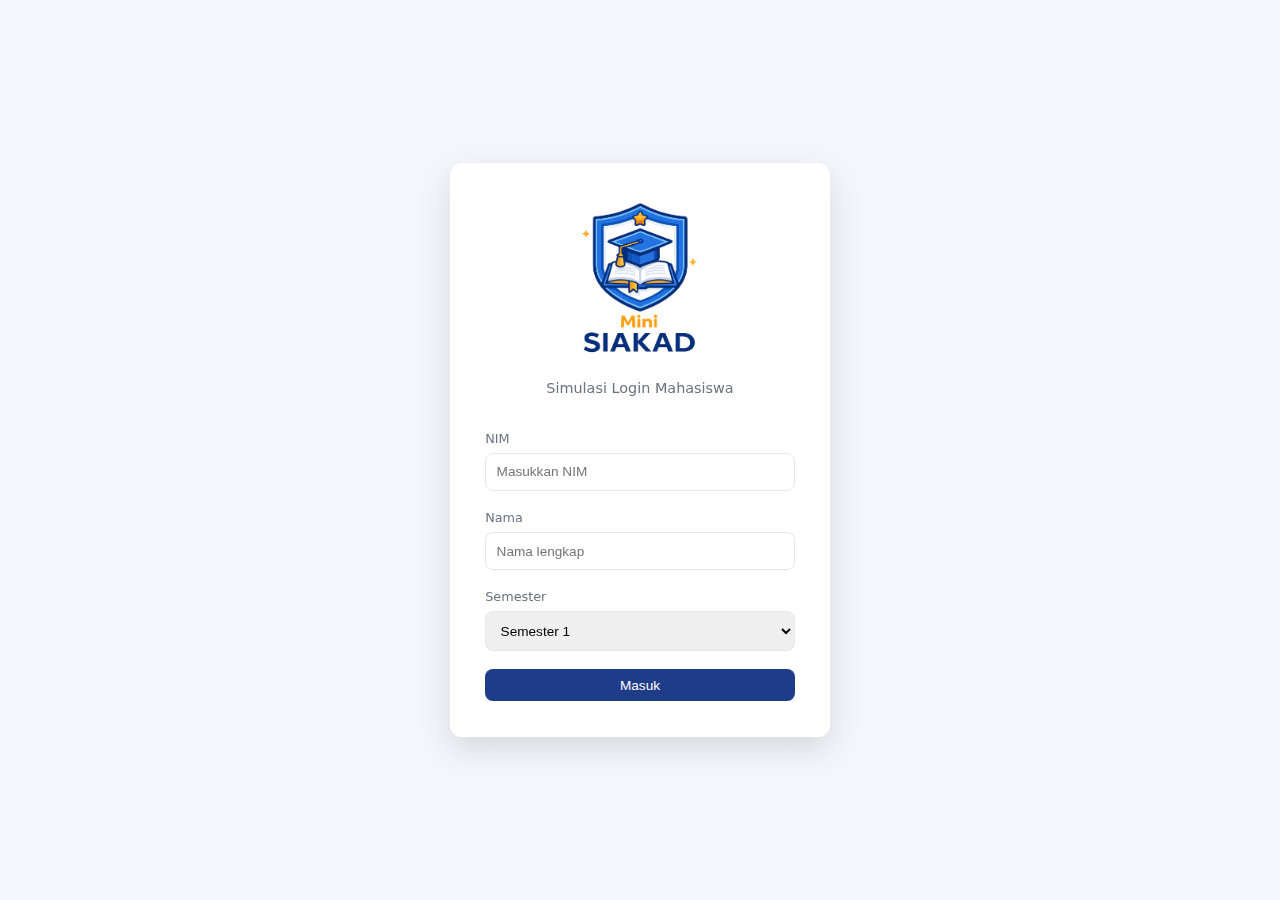
<file: index.html>
<!DOCTYPE html>
<html lang="id">
<head>
  <meta charset="UTF-8" />
  <title>Mini SIAKAD</title>
  <meta http-equiv="refresh" content="0; url=login.html" />
  <link rel="icon" href="assets/favicon.ico" />
</head>
<body>
  <noscript>
    <p>Aplikasi ini membutuhkan JavaScript untuk berjalan.</p>
  </noscript>
</body>
</html>
</file>
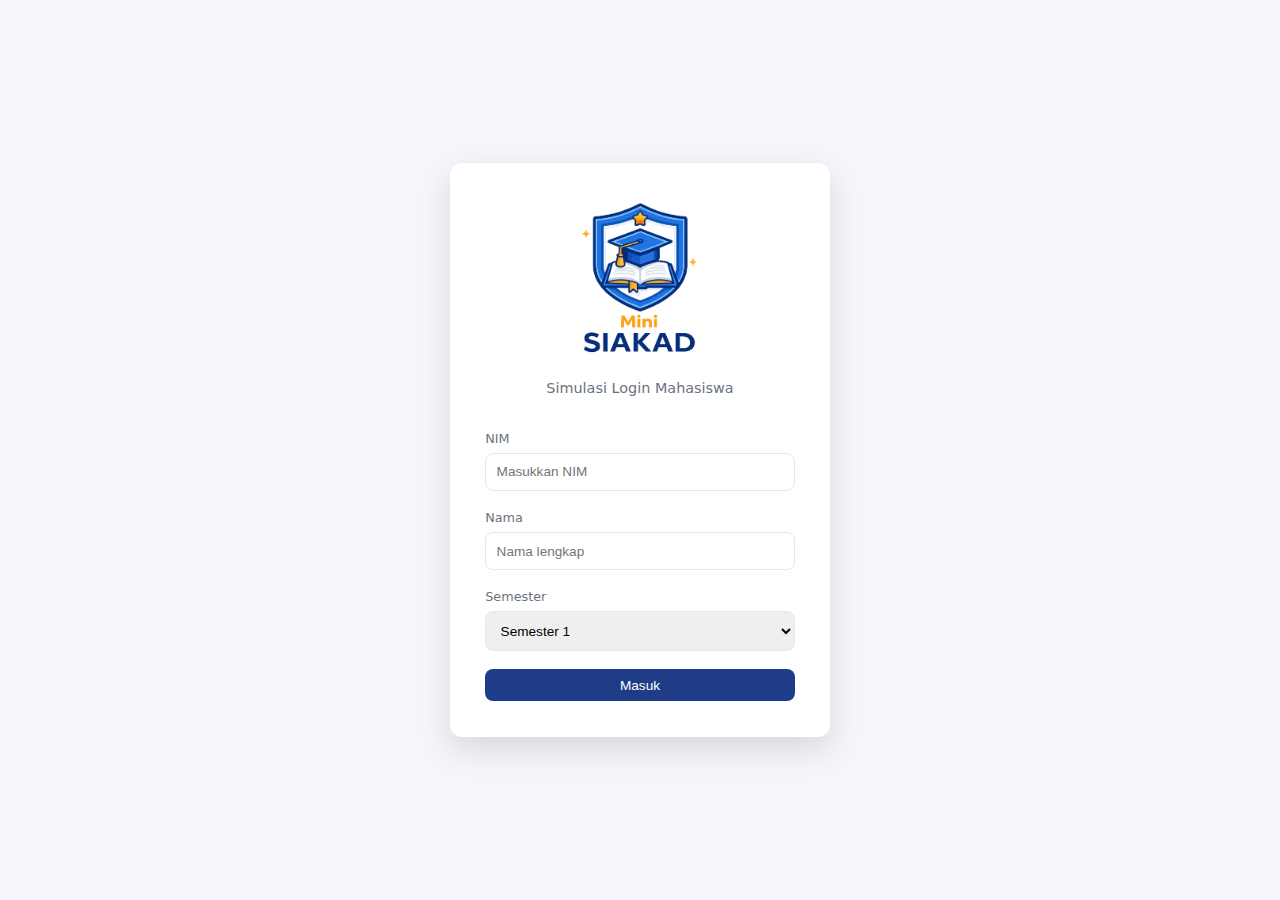
<file: dashboard.html>
<!DOCTYPE html>
<html lang="id">
<head>
  <meta charset="UTF-8" />
  <title>Dashboard | Mini SIAKAD</title>
  <meta name="viewport" content="width=device-width, initial-scale=1.0" />
  <link rel="stylesheet" href="assets/css/style.css" />
  <link rel="icon" href="assets/favicon.ico" />
</head>
<body>

  <!-- HEADER -->
  <header class="app-header">
    <div class="brand">
        <div class="logo-box">
        <img
            src="assets/img/logo-mini-siakad-2.png"
            class="logo-header"
            alt="Mini SIAKAD"
        />
        </div>
    <div class="brand-text">
      <strong>Sistem Akademik</strong>
      <span>Mini SIAKAD</span>
    </div>
    </div>

  <button id="logoutBtn" class="btn btn-secondary">Logout</button>
    </header>


  <!-- ALERT -->
  <div id="alertContainer" class="alert hidden"></div>

  <!-- MAIN -->
  <div class="container">

    <!-- SIDEBAR -->
    <aside class="sidebar">
  <div class="sidebar-brand">
    <img
      src="assets/img/logo-mini-siakad.png"
      class="logo-sidebar"
      alt="Mini SIAKAD"
    />
  </div>

  <ul>
    <li><button data-page="krs">📘 KRS</button></li>
    <li><button data-page="jadwal">📅 Jadwal</button></li>
    <li><button data-page="nilai">📊 Nilai / KHS</button></li>
    <li><button data-page="ipk">🎓 IPK</button></li>
  </ul>
</aside>


    <!-- CONTENT -->
    <main id="content" class="page fade-in">
      <div class="card">
        <h3>Dashboard</h3>
        <p>
          Selamat datang di <strong>Mini SIAKAD</strong>.  
          Gunakan menu untuk mengakses layanan akademik.
        </p>
      </div>
    </main>

  </div>

  <!-- FOOTER -->
<footer class="app-footer">
  <p>
    © 2026 <strong>Mini SIAKAD</strong> — Sistem Akademik Mini  
    <span class="wm">• Built for learning & portfolio</span>
  </p>
</footer>

  <script type="module" src="js/main.js"></script>
</body>
</html>
</file>
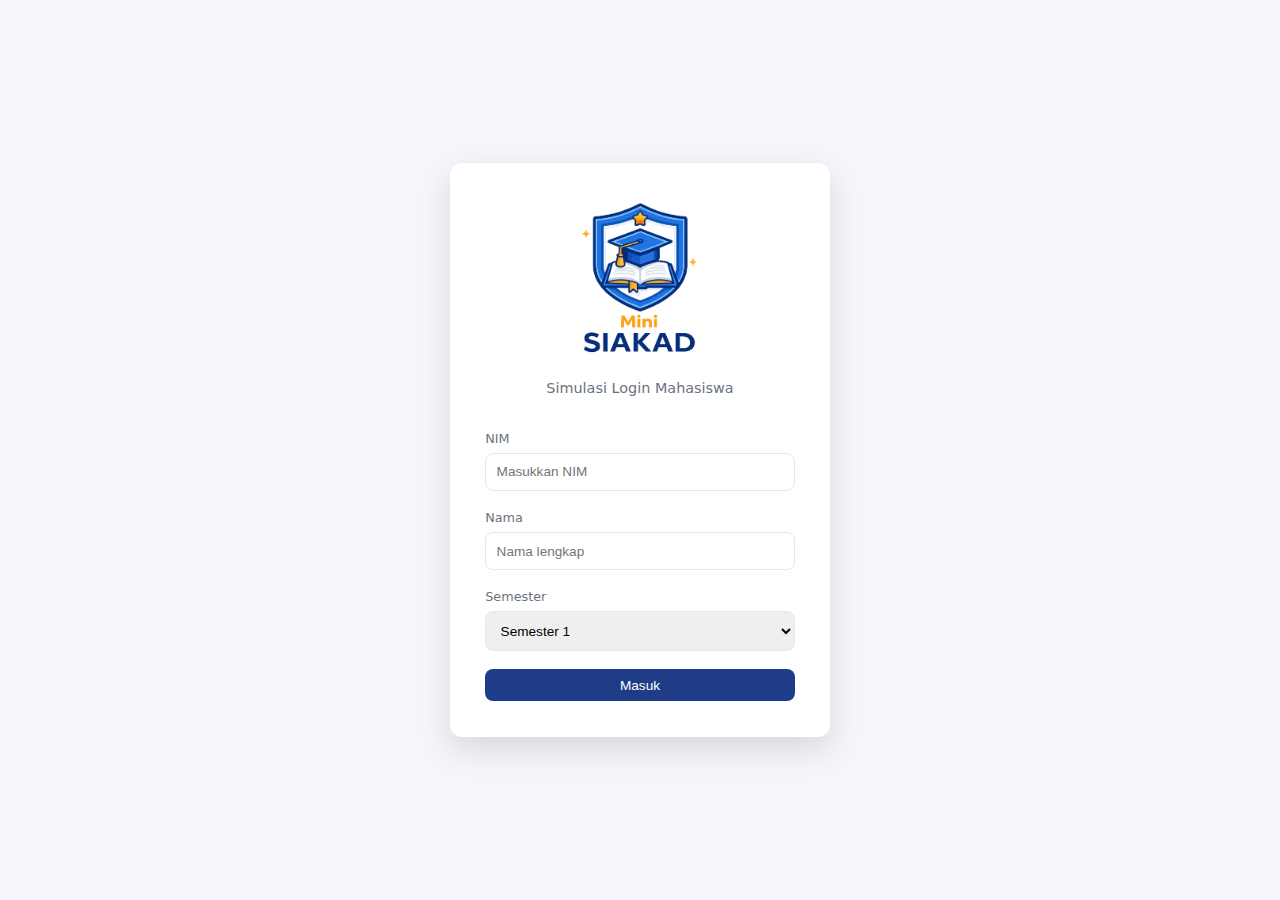
<file: login.html>
<!DOCTYPE html>
<html lang="id">
<head>
  <meta charset="UTF-8" />
  <title>Login | Mini SIAKAD</title>
  <meta name="viewport" content="width=device-width, initial-scale=1.0" />
  <link rel="stylesheet" href="assets/css/style.css" />
  <link rel="icon" href="assets/favicon.ico" />
</head>
<body class="auth-page">

  <main class="login-container fade-in">
    <div class="login-header">
      <img src="assets/img/logo-mini-siakad.png" class="logo" alt="Mini SIAKAD">
      <p>Simulasi Login Mahasiswa</p>
    </div>

    <form id="loginForm">
      <div class="form-group">
        <label for="nim">NIM</label>
        <input type="text" id="nim" placeholder="Masukkan NIM" required />
      </div>

      <div class="form-group">
        <label for="name">Nama</label>
        <input type="text" id="name" placeholder="Nama lengkap" required />
      </div>

      <div class="form-group">
        <label for="semester">Semester</label>
        <select id="semester">
          <option value="1">Semester 1</option>
          <option value="3">Semester 3</option>
          <option value="5">Semester 5</option>
          <option value="7">Semester 7</option>
        </select>
      </div>

      <button type="submit" class="btn btn-primary btn-block">
        Masuk
      </button>
    </form>
  </main>

  <script type="module" src="js/main.js"></script>
</body>
</html>
</file>
<file: assets/css/style.css>
/* =================================================
ROOT VARIABLES
================================================= */
:root {
  --primary: #1f3c88;
  --primary-dark: #182f6b;
  --secondary: #f4f6fb;
  --accent: #fca311;

  --text: #1f2937;
  --muted: #6b7280;
  --border: #e5e7eb;

  --radius: 12px;

  --shadow-sm: 0 4px 12px rgba(0,0,0,.06);
  --shadow-md: 0 12px 32px rgba(0,0,0,.12);
}

/* =================================================
RESET
================================================= */
* {
  box-sizing: border-box;
  margin: 0;
  padding: 0;
}

body {
  font-family: system-ui, -apple-system, BlinkMacSystemFont, sans-serif;
  background: var(--secondary);
  color: var(--text);
  min-height: 100vh;
  line-height: 1.5;
}

/* =================================================
ANIMATION
================================================= */
.fade-in {
  animation: fadeIn 0.35s ease forwards;
}

@keyframes fadeIn {
  from {
    opacity: 0;
    transform: translateY(6px);
  }
  to {
    opacity: 1;
    transform: translateY(0);
  }
}

/* =================================================
BUTTON
================================================= */
.btn {
  padding: 0.55rem 1rem;
  border-radius: 8px;
  border: none;
  font-size: 0.85rem;
  cursor: pointer;
  transition: background .2s ease, transform .15s ease;
}

.btn-primary {
  background: var(--primary);
  color: #fff;
}

.btn-primary:hover {
  background: var(--primary-dark);
  transform: translateY(-1px);
}

.btn-secondary {
  background: var(--accent);
  color: #000;
}

.btn-danger {
  background: #dc2626;
  color: #fff;
}

.btn-block {
  width: 100%;
}

/* =================================================
LOGIN PAGE
================================================= */
.auth-page {
  display: flex;
  justify-content: center;
  align-items: center;
}

.login-container {
  width: 380px;
  background: #fff;
  padding: 2.2rem;
  border-radius: var(--radius);
  box-shadow: var(--shadow-md);
}

.login-header {
  text-align: center;
  margin-bottom: 1.8rem;
}

.login-header h1 {
  margin-bottom: 0.3rem;
}

.login-header p {
  font-size: 0.9rem;
  color: var(--muted);
}

.form-group {
  margin-bottom: 1.1rem;
}

.form-group label {
  font-size: 0.8rem;
  margin-bottom: 0.3rem;
  display: block;
  color: var(--muted);
}

.form-group input,
.form-group select {
  width: 100%;
  padding: 0.65rem;
  border-radius: 8px;
  border: 1px solid var(--border);
  font-size: 0.85rem;
}

.form-group input:focus,
.form-group select:focus {
  outline: none;
  border-color: var(--primary);
}

/* =================================================
HEADER
================================================= */
.app-header {
  background: var(--primary);
  color: #fff;

  padding: 1.2rem 2rem; /* 🔥 HEADER JADI TINGGI */

  display: flex;
  justify-content: space-between;
  align-items: center;
  
  box-shadow: 0 4px 14px rgba(0,0,0,.15);
  position: sticky;
  top: 0;
  z-index: 1000;
}


.brand {
  display: flex;
  align-items: center;
  gap: 0.6rem;
}

/* =================================================
LAYOUT
================================================= */
.container {
  display: grid;
  grid-template-columns: 240px 1fr;
  min-height: calc(100vh - 64px);
}

/* =================================================
SIDEBAR
================================================= */
.sidebar {
  background: #fff;
  padding: 1.2rem;
  border-right: 1px solid var(--border);

  position: sticky;
  top: 92px;

  height: calc(100vh - 92px);
  overflow-y: auto;
}


.sidebar ul {
  list-style: none;
}

.sidebar li {
  margin-bottom: 0.4rem;
}

.sidebar button {
  width: 100%;
  padding: 0.7rem 0.9rem;
  border-radius: 10px;
  background: transparent;
  border: none;
  text-align: left;
  font-size: 0.85rem;
  display: flex;
  gap: 0.6rem;
  align-items: center;
  cursor: pointer;
  transition: background .2s ease, transform .15s ease;
}

.sidebar button:hover {
  background: var(--secondary);
  transform: translateX(4px);
}

/* =================================================
CONTENT AREA
================================================= */
.page {
  padding: 2rem;
  display: flex;
  flex-direction: column;
  gap: 1.6rem;
  width: 100%;
}


/* =================================================
CARD
================================================= */
.card {
  background: #fff;
  padding: 1.4rem 1.6rem;
  border-radius: var(--radius);
  box-shadow: var(--shadow-sm);
}

.card h3,
.card h4 {
  margin-bottom: 0.6rem;
}

/* =================================================
TABLE
================================================= */
.table-wrapper {
  margin-top: 1rem;
  overflow-x: auto;
}

.table {
  width: 100%;
  border-collapse: collapse;
  font-size: 0.85rem;
}

.table thead {
  background: var(--secondary);
}

.table thead th {
  padding: 0.7rem;
  text-align: left;
  font-size: 0.8rem;
  color: var(--muted);
  border-bottom: 1px solid var(--border);
}

.table td:last-child,
.table th:last-child {
  width: 120px;
}

.table tbody td {
  padding: 0.7rem;
  border-bottom: 1px solid var(--border);
}

.table tbody tr:hover {
  background: #fafafa;
}

/* Select inside table */
.table select {
  padding: 0.35rem 0.5rem;
  font-size: 0.75rem;
  border-radius: 6px;
  border: 1px solid var(--border);
}

.table select:focus {
  outline: none;
  border-color: var(--primary);
}

/* =================================================
ALERT
================================================= */
.alert {
  margin: 1rem;
  padding: 0.9rem 1rem;
  border-radius: 10px;
  font-size: 0.85rem;
}

.alert-success {
  background: #ecfdf5;
  color: #065f46;
}

.alert-error {
  background: #fef2f2;
  color: #991b1b;
}

.hidden {
  display: none;
}

/* =================================================
RESPONSIVE MOBILE (HP)
================================================= */
@media (max-width: 768px) {

  /* HEADER */
  .app-header {
    padding: 0.9rem 1.2rem;
  }

  




  /* LAYOUT */
  .container {
    grid-template-columns: 1fr;
    min-height: auto;
  }

  /* SIDEBAR → SLIDE */
  .sidebar {
    top: 78px;
    height: calc(100vh - 78px);
  }

  /* ACTIVE STATE (nanti via JS) */
  .sidebar.active {
    transform: translateX(0);
  }

  /* CONTENT */
  .page {
    padding: 1.2rem;
    height: auto;
  }

  /* TABLE */
  .table-wrapper {
    overflow-x: auto;
  }

  .table {
    min-width: 680px;
  }

  /* BUTTON */
  .btn {
    font-size: 0.8rem;
    padding: 0.45rem 0.7rem;
  }
}

/* =================================================
LOGO – SAFE VERSION (ANTI OVERFLOW)
================================================= */

/* LOGIN (boleh besar) */
.logo {
  max-width: 160px;
  width: 100%;
  height: auto;
  margin-bottom: 0.8rem;
}

/* Header Brand */
.brand {
  display: flex;
  align-items: center;
  gap: 0.9rem;
}


/* White background for logo */
.logo-box {
  background: #fff;
  padding: 6px;
  border-radius: 8px;
  display: flex;
  align-items: center;
  justify-content: center;
}

/* Logo without text */
.logo-header {
  height: 46px;
  width: auto;
}

/* Text next to logo */
.brand-text {
  display: flex;
  flex-direction: column;
  line-height: 1.1;
}

.brand-text strong {
  font-size: 1.05rem;
  font-weight: 600;
}

.brand-text span {
  font-size: 0.8rem;
  opacity: 0.9;
}

/* SIDEBAR (lebih kecil & center) */
.sidebar-brand {
  display: flex;
  justify-content: center;
  margin-bottom: 1.6rem;
}

.logo-sidebar {
  width: 140px;   /* ⬅️ lebih besar */
  height: auto;
}


/* Mobile adjust */
@media (max-width: 768px) {
  .logo {
    width: 90px;
  }

  .logo-header {
    height: 36px;
  }

  .logo-sidebar {
    width: 100px;
  }
}

/* =================================================
FOOTER (WATERMARK)
================================================= */
.app-footer {
  background: transparent;
  color: var(--muted);
  font-size: 0.75rem;
  text-align: center;

  padding: 1.2rem 1rem;
  margin-top: 2rem;
}

.app-footer strong {
  color: var(--text);
  font-weight: 600;
}

.app-footer .wm {
  opacity: 0.7;
}

/* Mobile adjust */
@media (max-width: 768px) {
  .app-footer {
    font-size: 0.7rem;
    padding: 1rem 0.8rem;
  }
}
</file>
